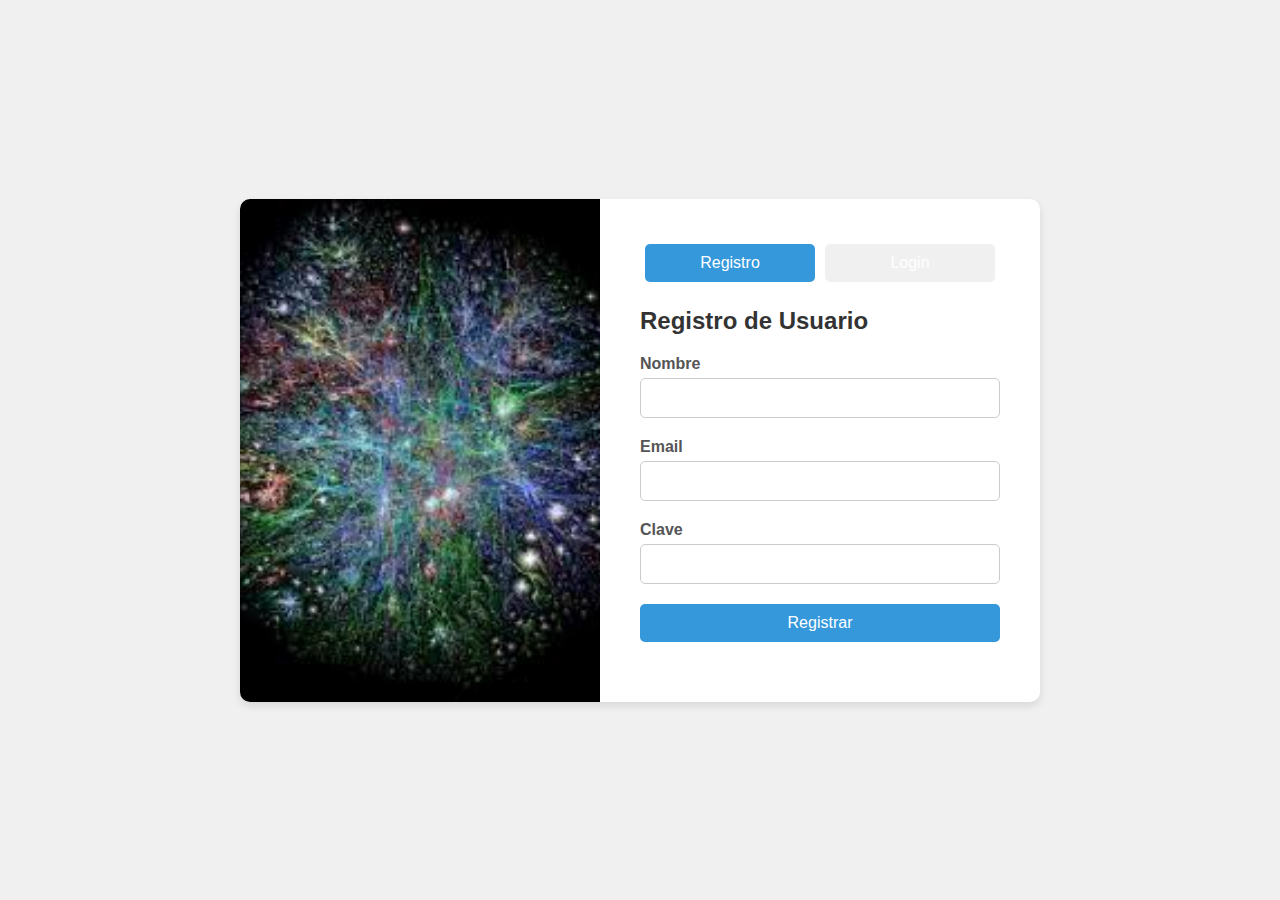
<file: Clase06/index.html>
<!DOCTYPE html>
<html lang="es">
<head>
    <meta charset="UTF-8">
    <meta name="viewport" content="width=device-width, initial-scale=1.0">
    <title>Login</title>
    <link rel="shortcut icon" href="contrasena-de-seguridad.png" type="image/x-icon">
    <link rel="stylesheet" href="style.css">
</head>

<body>

    <div class="container">
        
        <div class="form-image">
            <img src="images.jfif" alt="Imagen de usuario">
        </div>
        <div class="form-container">
            <div class="tabs">
                <button class="tab active" id="tab-registro">Registro</button>
                <button class="tab" id="tab-login">Login</button>
            </div>
            
            <form id="form-registro" class="form active">
                <h2>Registro de Usuario</h2>
                <label for="nombre">Nombre</label>
                <input type="text" id="nombre" required>
                <label for="mail">Email</label>
                <input type="email" id="mail" required>
                <label for="clave">Clave</label>
                <input type="password" id="clave" required>
                <button type="submit">Registrar</button>
                
                
            </form>
        
            <form id="form-login" class="form">
                <h2>Login</h2>
                <label for="login-mail">Email</label>
                <input type="email" id="login-mail" required>
                <label for="login-clave">Clave</label>
                <input type="password" id="login-clave" required>
                <button type="submit">Login</button>
            </form>

            <div id="mensaje"></div>
        </div>

    </div>

    <script src="main.js"></script>

</body>
</html>
</file>
<file: Clase06/style.css>
* {
    margin: 0;
    padding: 0;
    box-sizing: border-box;
}

body {
    font-family: Arial, sans-serif;
    background-color: #f0f0f0;
    display: flex;
    justify-content: center;
    align-items: center;
    height: 100vh;
}

.container {
    display: flex;
    background-color: #fff;
    border-radius: 10px;
    box-shadow: 0 4px 8px rgba(0, 0, 0, 0.1);
    max-width: 800px;
    width: 100%;
}

.form-image {
    flex: 1;
}

.form-image img {
    width: 100%;
    height: 100%;
    object-fit: cover;
    border-top-left-radius: 10px;
    border-bottom-left-radius: 10px;
}

.form-container {
    flex: 1;
    padding: 40px;
    display: flex;
    flex-direction: column;
    justify-content: center;
}

.tabs {
    display: flex;
    justify-content: space-between;
    margin-bottom: 20px;
}

.tab {
    flex: 1;
    padding: 10px;
    cursor: pointer;
    background-color: #f0f0f0;
    border: none;
    border-radius: 5px;
    text-align: center;
    transition: background-color 0.3s;
    margin: 5px;
}

.tab.active {
    background-color: #3498db;
    color: #fff;
}

.form {
    display: none;
    flex-direction: column;
}

.form.active {
    display: flex;
}

h2 {
    margin-bottom: 20px;
    color: #333;
}

label {
    margin-bottom: 5px;
    font-weight: bold;
    color: #555;
}

input {
    margin-bottom: 20px;
    padding: 10px;
    border: 1px solid #ccc;
    border-radius: 5px;
    font-size: 16px;
    width: 100%;
}

input:focus{
    border: 3px solid #5a67d8;
    outline: none;
    box-shadow: 3px 0px 30px(rgba(163, 163, 163, 0.4));
}

button {
    padding: 10px;
    background-color: #3498db;
    color: #fff;
    border: none;
    border-radius: 5px;
    cursor: pointer;
    font-size: 16px;
}

button:hover {
    background-color: #2980b9;
}

#mensaje {
    margin-top: 20px;
    font-size: 16px;
    color: red;
    text-align: center;
}
</file>
